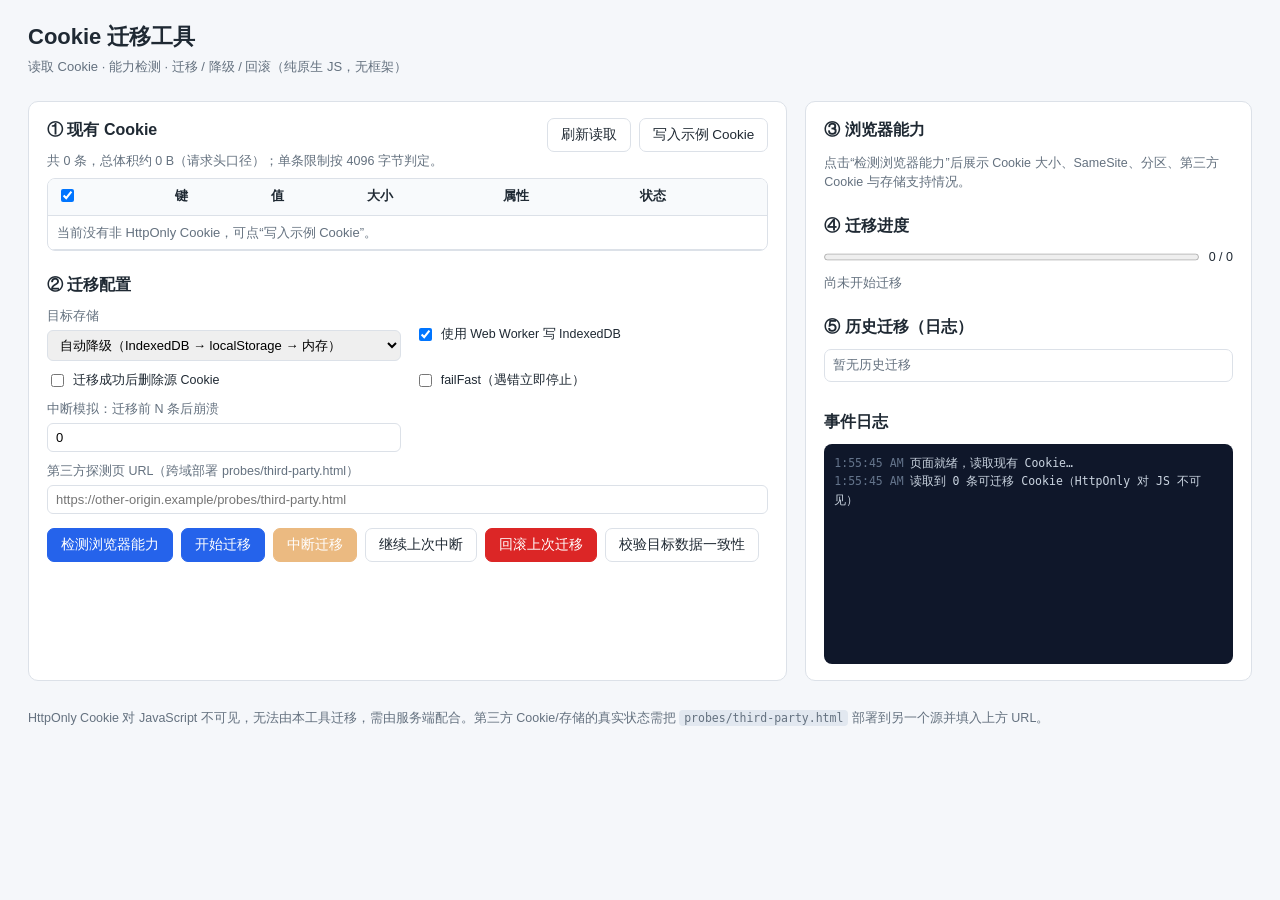
<file: index.html>
<!DOCTYPE html>
<html lang="zh-CN">
<head>
  <meta charset="UTF-8">
  <meta name="viewport" content="width=device-width, initial-scale=1.0">
  <title>Cookie → localStorage / IndexedDB 迁移工具</title>
  <link rel="stylesheet" href="css/style.css">
</head>
<body>
  <header class="topbar">
    <h1>Cookie 迁移工具</h1>
    <p class="subtitle">读取 Cookie · 能力检测 · 迁移 / 降级 / 回滚（纯原生 JS，无框架）</p>
  </header>

  <main class="layout">
    <!-- 左列：Cookie 列表与操作 -->
    <section class="panel">
      <div class="panel-head">
        <h2>① 现有 Cookie</h2>
        <div class="btn-row">
          <button id="btn-refresh" class="btn">刷新读取</button>
          <button id="btn-seed" class="btn btn-ghost">写入示例 Cookie</button>
        </div>
      </div>
      <div id="cookie-meta" class="muted small"></div>
      <div class="table-wrap">
        <table id="cookie-table">
          <thead>
            <tr>
              <th><input type="checkbox" id="check-all" checked title="全选"></th>
              <th>键</th><th>值</th><th>大小</th><th>属性</th><th>状态</th>
            </tr>
          </thead>
          <tbody id="cookie-body"></tbody>
        </table>
      </div>

      <h2 class="mt">② 迁移配置</h2>
      <div class="form-grid">
        <label>目标存储
          <select id="cfg-target">
            <option value="auto" selected>自动降级（IndexedDB → localStorage → 内存）</option>
            <option value="indexedDB">仅 IndexedDB（失败再降级）</option>
            <option value="localStorage">仅 localStorage（失败再降级）</option>
            <option value="memory">仅内存（最保守兜底）</option>
          </select>
        </label>
        <label class="check"><input type="checkbox" id="cfg-worker" checked> 使用 Web Worker 写 IndexedDB</label>
        <label class="check"><input type="checkbox" id="cfg-delete"> 迁移成功后删除源 Cookie</label>
        <label class="check"><input type="checkbox" id="cfg-failfast"> failFast（遇错立即停止）</label>
        <label>中断模拟：迁移前 N 条后崩溃
          <input type="number" id="cfg-crash" min="0" max="999" value="0">
        </label>
        <label>第三方探测页 URL（跨域部署 probes/third-party.html）
          <input type="text" id="cfg-probe-url" placeholder="https://other-origin.example/probes/third-party.html">
        </label>
      </div>
      <div class="btn-row mt">
        <button id="btn-detect" class="btn btn-primary">检测浏览器能力</button>
        <button id="btn-migrate" class="btn btn-primary">开始迁移</button>
        <button id="btn-abort" class="btn btn-warn" disabled>中断迁移</button>
        <button id="btn-resume" class="btn">继续上次中断</button>
        <button id="btn-rollback" class="btn btn-danger">回滚上次迁移</button>
        <button id="btn-verify" class="btn btn-ghost">校验目标数据一致性</button>
      </div>
    </section>

    <!-- 右列：能力检测与进度 -->
    <aside class="panel">
      <h2>③ 浏览器能力</h2>
      <div id="caps" class="caps">
        <p class="muted small">点击“检测浏览器能力”后展示 Cookie 大小、SameSite、分区、第三方 Cookie 与存储支持情况。</p>
      </div>

      <h2 class="mt">④ 迁移进度</h2>
      <div class="progress-wrap">
        <progress id="progress" value="0" max="100"></progress>
        <span id="progress-text" class="small">0 / 0</span>
      </div>
      <div id="summary" class="summary muted small">尚未开始迁移</div>

      <h2 class="mt">⑤ 历史迁移（日志）</h2>
      <ul id="runs" class="runs"></ul>

      <h2 class="mt">事件日志</h2>
      <div id="logs" class="logs small" aria-live="polite"></div>
    </aside>
  </main>

  <footer class="muted small footer">
    HttpOnly Cookie 对 JavaScript 不可见，无法由本工具迁移，需由服务端配合。第三方 Cookie/存储的真实状态需把
    <code>probes/third-party.html</code> 部署到另一个源并填入上方 URL。
  </footer>

  <script src="js/util.js"></script>
  <script src="js/cookie.js"></script>
  <script src="js/feature-detect.js"></script>
  <script src="js/idb-core.js"></script>
  <script src="js/storage-local.js"></script>
  <script src="js/storage-idb.js"></script>
  <script src="js/storage-memory.js"></script>
  <script src="js/migrator.js"></script>
  <script src="js/app.js"></script>
</body>
</html>
</file>
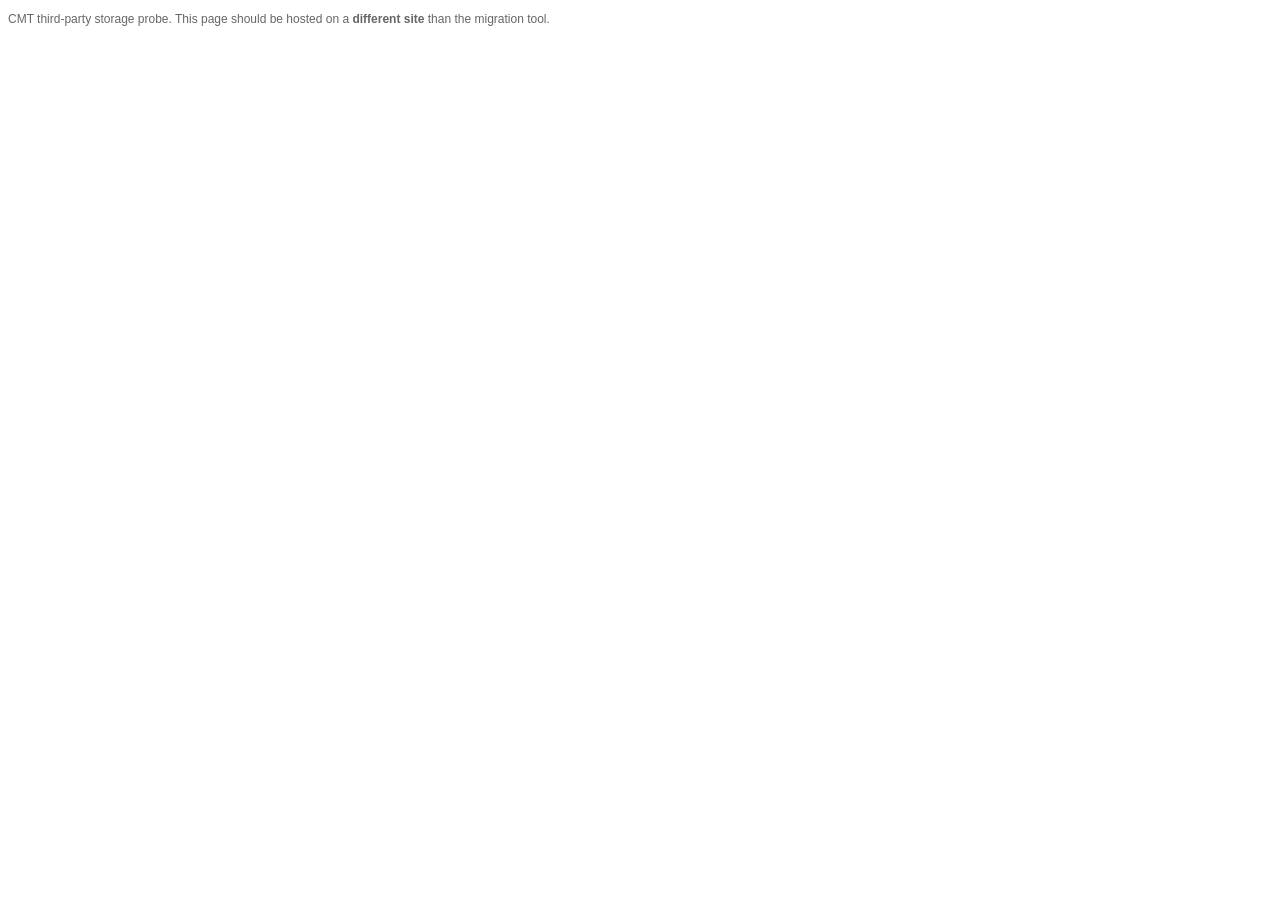
<file: probes/third-party.html>
<!DOCTYPE html>
<html lang="zh-CN">
<head>
  <meta charset="UTF-8">
  <title>CMT Third-Party Probe</title>
</head>
<body>
<p style="font:12px sans-serif;color:#666">CMT third-party storage probe. This page should be hosted on a
<strong>different site</strong> than the migration tool.</p>
<script>
/* 被迁移工具以 iframe 形式跨站加载，逐项实测 Cookie / localStorage / IndexedDB，
 * 然后 postMessage 回结果。只响应明确的窗口来源，结果仅含布尔值。
 */
(function () {
  'use strict';
  var RESULT = { __cmt: 'probe-result', cookies: null, localStorage: null, indexedDB: null };

  function testCookie() {
    return new Promise(function (resolve) {
      var name = '__cmt_3p_cookie__';
      try {
        document.cookie = name + '=1; path=/; SameSite=None; Secure';
        var ok = document.cookie.indexOf(name + '=1') !== -1;
        document.cookie = name + '=; path=/; expires=Thu, 01 Jan 1970 00:00:00 GMT';
        resolve(ok);
      } catch (e) { resolve(false); }
    });
  }

  function testLocalStorage() {
    try {
      localStorage.setItem('__cmt_3p_ls__', '1');
      var ok = localStorage.getItem('__cmt_3p_ls__') === '1';
      localStorage.removeItem('__cmt_3p_ls__');
      return Promise.resolve(ok);
    } catch (e) { return Promise.resolve(false); }
  }

  function testIndexedDB() {
    return new Promise(function (resolve) {
      if (!indexedDB) { resolve(false); return; }
      var done = false;
      var timer = setTimeout(finish, 2000, false);
      function finish(v) {
        if (done) return;
        done = true;
        clearTimeout(timer);
        try { indexedDB.deleteDatabase('__cmt_3p_idb__'); } catch (e) {}
        resolve(v);
      }
      try {
        var req = indexedDB.open('__cmt_3p_idb__');
        req.onupgradeneeded = function () { req.result.createObjectStore('p'); };
        req.onsuccess = function () {
          req.result.close();
          finish(true);
        };
        req.onerror = function () { finish(false); };
        req.onblocked = function () { finish(false); };
      } catch (e) { finish(false); }
    });
  }

  function send(targetOrigin) {
    testCookie().then(function (c) {
      RESULT.cookies = c;
      return testLocalStorage();
    }).then(function (l) {
      RESULT.localStorage = l;
      return testIndexedDB();
    }).then(function (i) {
      RESULT.indexedDB = i;
      parent.postMessage(RESULT, targetOrigin);
    });
  }

  /* 父页面 postMessage 发起握手：{ __cmt:'probe-start' }，用其 origin 限定回传目标 */
  window.addEventListener('message', function (ev) {
    var d = ev.data;
    if (!d || d.__cmt !== 'probe-start') return;
    if (window.parent === window) return;
    send(ev.origin);
  });

  /* 无握手也尝试一次：向所有父来源回传（部署到可信专用域名时可用） */
  window.addEventListener('load', function () {
    setTimeout(function () {
      try {
        if (document.referrer) {
          var origin = new URL(document.referrer).origin;
          send(origin);
        }
      } catch (e) {}
    }, 100);
  });
})();
</script>
</body>
</html>
</file>
<file: css/style.css>
:root {
  --bg: #f5f7fa;
  --panel: #ffffff;
  --border: #dce1e8;
  --text: #1f2933;
  --muted: #64717f;
  --primary: #2563eb;
  --primary-d: #1d4ed8;
  --danger: #dc2626;
  --warn: #d97706;
  --ok: #059669;
  --chip: #eef2ff;
  font-size: 15px;
}
* { box-sizing: border-box; }
body {
  margin: 0;
  background: var(--bg);
  color: var(--text);
  font-family: -apple-system, BlinkMacSystemFont, "Segoe UI", "PingFang SC",
    "Hiragino Sans GB", "Microsoft YaHei", sans-serif;
  line-height: 1.5;
}
.topbar { padding: 20px 28px 12px; }
.topbar h1 { margin: 0; font-size: 22px; }
.subtitle { margin: 4px 0 0; color: var(--muted); font-size: 13px; }
.layout {
  display: grid;
  grid-template-columns: minmax(0, 1.7fr) minmax(300px, 1fr);
  gap: 18px;
  padding: 12px 28px 28px;
}
@media (max-width: 960px) { .layout { grid-template-columns: 1fr; } }
.panel {
  background: var(--panel);
  border: 1px solid var(--border);
  border-radius: 10px;
  padding: 16px 18px;
  overflow: auto;
}
.panel-head { display: flex; justify-content: space-between; align-items: center; gap: 10px; flex-wrap: wrap; }
h2 { font-size: 16px; margin: 0 0 10px; }
h2.mt { margin-top: 22px; }
.mt { margin-top: 14px; }
.muted { color: var(--muted); }
.small { font-size: 12.5px; }

.btn-row { display: flex; gap: 8px; flex-wrap: wrap; }
.btn {
  border: 1px solid var(--border);
  background: #fff;
  color: var(--text);
  padding: 7px 13px;
  border-radius: 7px;
  font-size: 13.5px;
  cursor: pointer;
  transition: background .12s, border-color .12s;
}
.btn:hover { border-color: #b3bcc8; background: #f8fafc; }
.btn:disabled { opacity: .5; cursor: not-allowed; }
.btn-primary { background: var(--primary); border-color: var(--primary); color: #fff; }
.btn-primary:hover { background: var(--primary-d); border-color: var(--primary-d); }
.btn-danger { color: #fff; background: var(--danger); border-color: var(--danger); }
.btn-danger:hover { background: #b91c1c; }
.btn-warn { color: #fff; background: var(--warn); border-color: var(--warn); }
.btn-ghost { background: transparent; }

.table-wrap { max-height: 320px; overflow: auto; border: 1px solid var(--border); border-radius: 8px; margin-top: 8px; }
table { border-collapse: collapse; width: 100%; font-size: 13px; }
th, td { text-align: left; padding: 7px 9px; border-bottom: 1px solid var(--border); vertical-align: top; }
th { position: sticky; top: 0; background: #f8fafc; z-index: 1; white-space: nowrap; }
td.val { max-width: 220px; overflow: hidden; text-overflow: ellipsis; white-space: nowrap; }
.attrs-cell { display: flex; flex-wrap: wrap; gap: 4px; max-width: 260px; }
.chip { background: var(--chip); color: #3730a3; border-radius: 5px; padding: 1px 6px; font-size: 11px; white-space: nowrap; }
.chip.warn { background: #fef3c7; color: #92400e; }
.chip.bad { background: #fee2e2; color: #991b1b; }
.chip.ok { background: #d1fae5; color: #065f46; }

.form-grid { display: grid; grid-template-columns: repeat(2, minmax(0, 1fr)); gap: 10px 14px; }
.form-grid label { font-size: 12.5px; color: var(--muted); display: flex; flex-direction: column; gap: 4px; }
.form-grid label.check { flex-direction: row; align-items: center; gap: 6px; color: var(--text); }
.form-grid input[type="text"], .form-grid input[type="number"], .form-grid select {
  padding: 6px 8px; border: 1px solid var(--border); border-radius: 6px; font-size: 13px; width: 100%;
}
.form-grid label:last-child { grid-column: 1 / -1; }

.caps .cap-row {
  display: flex; justify-content: space-between; gap: 8px;
  padding: 6px 0; border-bottom: 1px dashed var(--border); font-size: 13px;
}
.badge { padding: 1px 8px; border-radius: 99px; font-size: 11.5px; white-space: nowrap; }
.badge.ok { background: #d1fae5; color: #065f46; }
.badge.bad { background: #fee2e2; color: #991b1b; }
.badge.unknown { background: #e5e7eb; color: #374151; }
.cap-note { color: var(--muted); font-size: 12px; margin: 2px 0 6px; }
.cap-group-title { font-weight: 600; font-size: 12.5px; margin: 10px 0 2px; }

.progress-wrap { display: flex; align-items: center; gap: 10px; }
progress { flex: 1; height: 14px; }
.summary { margin-top: 8px; white-space: pre-wrap; }
.summary .ok { color: var(--ok); font-weight: 600; }
.summary .bad { color: var(--danger); font-weight: 600; }
.summary .warn { color: var(--warn); font-weight: 600; }

.runs { list-style: none; margin: 0; padding: 0; max-height: 150px; overflow: auto; }
.runs li { padding: 6px 8px; border: 1px solid var(--border); border-radius: 7px; margin-bottom: 6px; font-size: 12.5px; display: flex; justify-content: space-between; gap: 8px; align-items: center; }
.runs button { font-size: 11.5px; padding: 3px 8px; }
.state-completed { color: var(--ok); }
.state-partial, .state-interrupted, .state-aborted { color: var(--warn); }
.state-failed, .state-rollback-partial { color: var(--danger); }
.state-rolled-back { color: var(--muted); }

.logs {
  background: #0f172a; color: #cbd5e1; border-radius: 8px;
  padding: 10px; height: 220px; overflow: auto;
  font-family: ui-monospace, SFMono-Regular, Menlo, Consolas, monospace;
  font-size: 11.5px; line-height: 1.6;
}
.logs .log-item { white-space: pre-wrap; word-break: break-all; }
.logs .log-item.warn { color: #fcd34d; }
.logs .log-item.bad { color: #fca5a5; }
.logs .log-item.ok { color: #86efac; }
.logs .log-time { color: #64748b; margin-right: 6px; }
.footer { padding: 0 28px 24px; }
code { background: #e2e8f0; padding: 1px 5px; border-radius: 4px; font-size: 11.5px; }
</file>
